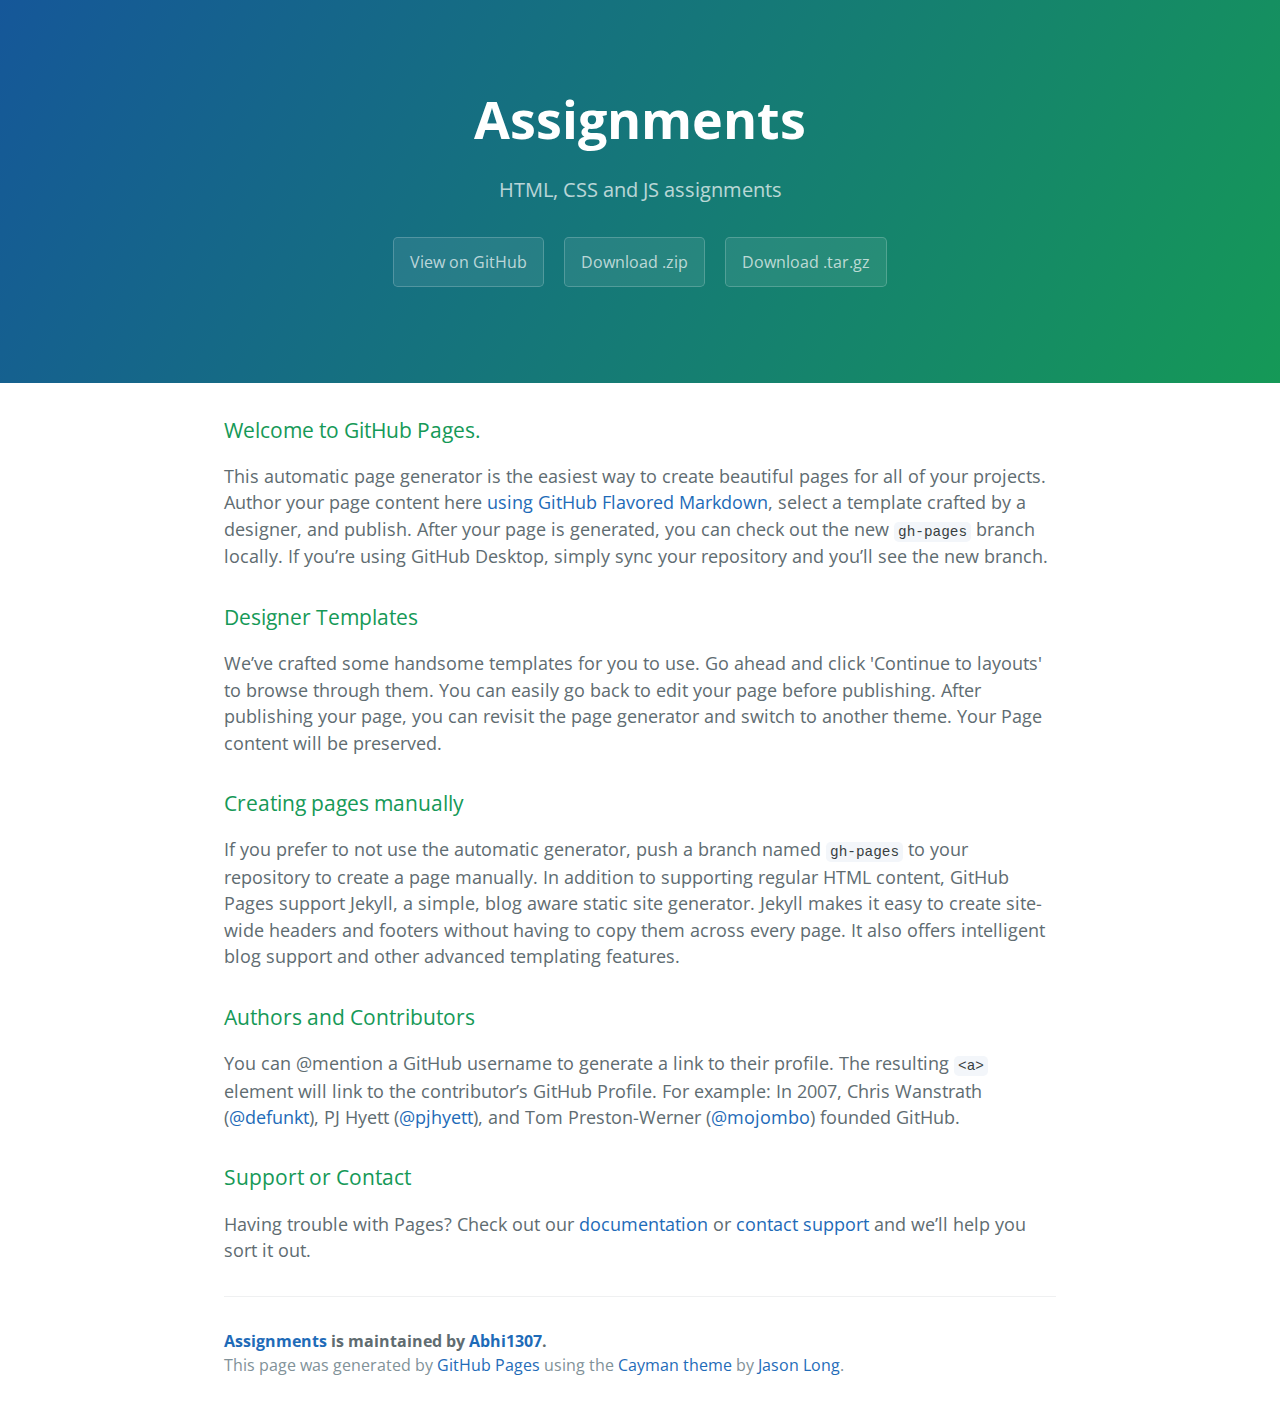
<file: index.html>
<!DOCTYPE html>
<html lang="en-us">
  <head>
    <meta charset="UTF-8">
    <title>Assignments by Abhi1307</title>
    <meta name="viewport" content="width=device-width, initial-scale=1">
    <link rel="stylesheet" type="text/css" href="stylesheets/normalize.css" media="screen">
    <link href='https://fonts.googleapis.com/css?family=Open+Sans:400,700' rel='stylesheet' type='text/css'>
    <link rel="stylesheet" type="text/css" href="stylesheets/stylesheet.css" media="screen">
    <link rel="stylesheet" type="text/css" href="stylesheets/github-light.css" media="screen">
  </head>
  <body>
    <section class="page-header">
      <h1 class="project-name">Assignments</h1>
      <h2 class="project-tagline">HTML, CSS and JS assignments</h2>
      <a href="https://github.com/Abhi1307/Assignments" class="btn">View on GitHub</a>
      <a href="https://github.com/Abhi1307/Assignments/zipball/master" class="btn">Download .zip</a>
      <a href="https://github.com/Abhi1307/Assignments/tarball/master" class="btn">Download .tar.gz</a>
    </section>

    <section class="main-content">
      <h3>
<a id="welcome-to-github-pages" class="anchor" href="#welcome-to-github-pages" aria-hidden="true"><span aria-hidden="true" class="octicon octicon-link"></span></a>Welcome to GitHub Pages.</h3>

<p>This automatic page generator is the easiest way to create beautiful pages for all of your projects. Author your page content here <a href="https://guides.github.com/features/mastering-markdown/">using GitHub Flavored Markdown</a>, select a template crafted by a designer, and publish. After your page is generated, you can check out the new <code>gh-pages</code> branch locally. If you’re using GitHub Desktop, simply sync your repository and you’ll see the new branch.</p>

<h3>
<a id="designer-templates" class="anchor" href="#designer-templates" aria-hidden="true"><span aria-hidden="true" class="octicon octicon-link"></span></a>Designer Templates</h3>

<p>We’ve crafted some handsome templates for you to use. Go ahead and click 'Continue to layouts' to browse through them. You can easily go back to edit your page before publishing. After publishing your page, you can revisit the page generator and switch to another theme. Your Page content will be preserved.</p>

<h3>
<a id="creating-pages-manually" class="anchor" href="#creating-pages-manually" aria-hidden="true"><span aria-hidden="true" class="octicon octicon-link"></span></a>Creating pages manually</h3>

<p>If you prefer to not use the automatic generator, push a branch named <code>gh-pages</code> to your repository to create a page manually. In addition to supporting regular HTML content, GitHub Pages support Jekyll, a simple, blog aware static site generator. Jekyll makes it easy to create site-wide headers and footers without having to copy them across every page. It also offers intelligent blog support and other advanced templating features.</p>

<h3>
<a id="authors-and-contributors" class="anchor" href="#authors-and-contributors" aria-hidden="true"><span aria-hidden="true" class="octicon octicon-link"></span></a>Authors and Contributors</h3>

<p>You can @mention a GitHub username to generate a link to their profile. The resulting <code>&lt;a&gt;</code> element will link to the contributor’s GitHub Profile. For example: In 2007, Chris Wanstrath (<a href="https://github.com/defunkt" class="user-mention">@defunkt</a>), PJ Hyett (<a href="https://github.com/pjhyett" class="user-mention">@pjhyett</a>), and Tom Preston-Werner (<a href="https://github.com/mojombo" class="user-mention">@mojombo</a>) founded GitHub.</p>

<h3>
<a id="support-or-contact" class="anchor" href="#support-or-contact" aria-hidden="true"><span aria-hidden="true" class="octicon octicon-link"></span></a>Support or Contact</h3>

<p>Having trouble with Pages? Check out our <a href="https://help.github.com/pages">documentation</a> or <a href="https://github.com/contact">contact support</a> and we’ll help you sort it out.</p>

      <footer class="site-footer">
        <span class="site-footer-owner"><a href="https://github.com/Abhi1307/Assignments">Assignments</a> is maintained by <a href="https://github.com/Abhi1307">Abhi1307</a>.</span>

        <span class="site-footer-credits">This page was generated by <a href="https://pages.github.com">GitHub Pages</a> using the <a href="https://github.com/jasonlong/cayman-theme">Cayman theme</a> by <a href="https://twitter.com/jasonlong">Jason Long</a>.</span>
      </footer>

    </section>

  
  </body>
</html>
</file>
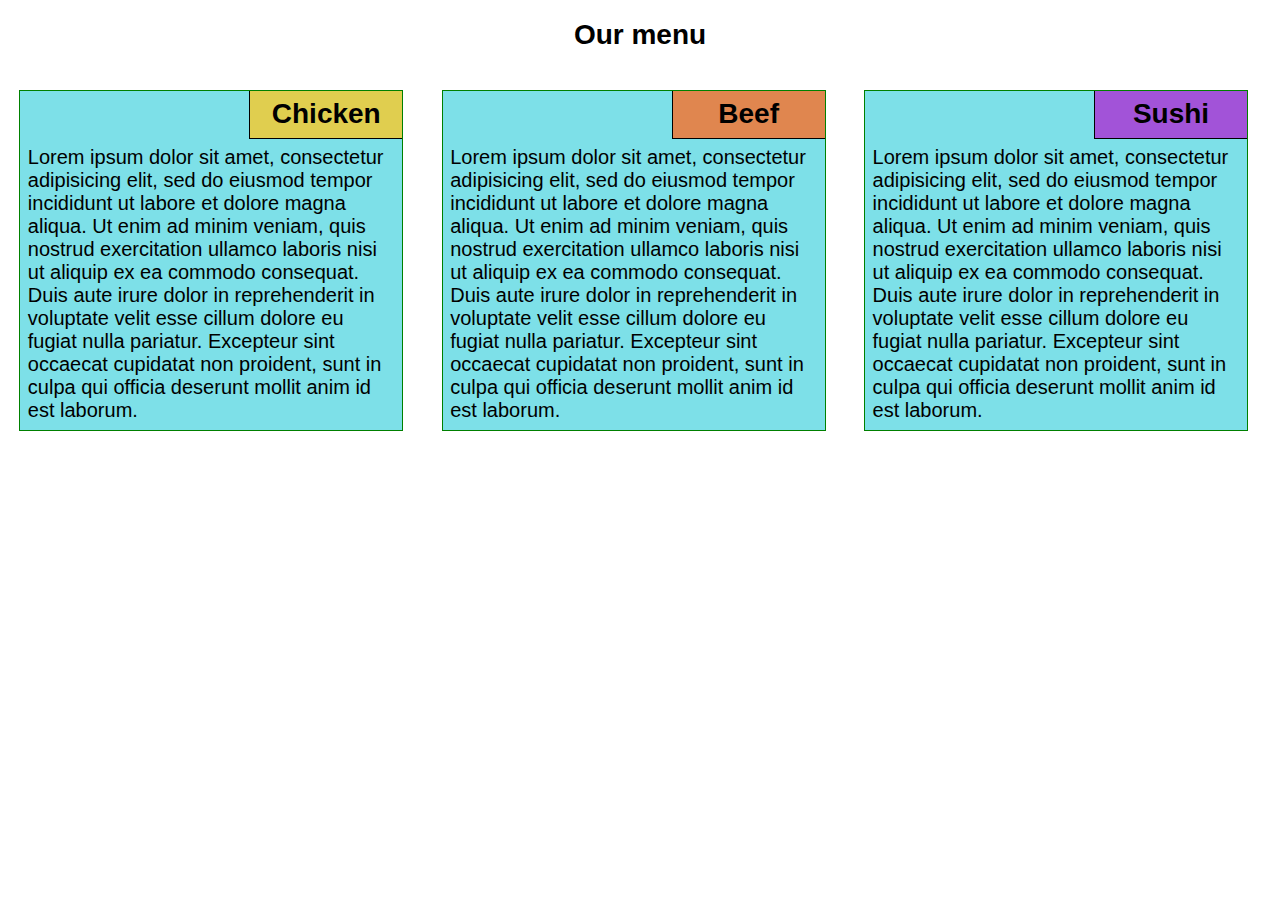
<file: module2-solution/index.html>
<!DOCTYPE html>
<html>
<head>
<meta charset="utf-8">
<meta name="viewport" content="width=device-width initial-scale=1">
<title>Module2-Solution</title>
<link rel="stylesheet" href="css/styles.css"></script>
</head>
<body>
<div class="row">
  <h1>Our menu</h1>
  <section class="col-lg-4 col-md-6 col-sm-12"><p class="sectionTitle" id="sec1">Chicken</p><p>Lorem ipsum dolor sit amet, consectetur adipisicing elit, sed do eiusmod tempor incididunt ut labore et dolore magna aliqua. Ut enim ad minim veniam, quis nostrud exercitation ullamco laboris nisi ut aliquip ex ea commodo consequat. Duis aute irure dolor in reprehenderit in voluptate velit esse cillum dolore eu fugiat nulla pariatur. Excepteur sint occaecat cupidatat non proident, sunt in culpa qui officia deserunt mollit anim id est laborum.</p></section>
  <section class="col-lg-4 col-md-6 col-sm-12"><p class="sectionTitle" id="sec2">Beef</p><p>Lorem ipsum dolor sit amet, consectetur adipisicing elit, sed do eiusmod tempor incididunt ut labore et dolore magna aliqua. Ut enim ad minim veniam, quis nostrud exercitation ullamco laboris nisi ut aliquip ex ea commodo consequat. Duis aute irure dolor in reprehenderit in voluptate velit esse cillum dolore eu fugiat nulla pariatur. Excepteur sint occaecat cupidatat non proident, sunt in culpa qui officia deserunt mollit anim id est laborum.</p></section>
  <section class="col-lg-4 col-md-12 col-sm-12"><p class="sectionTitle" id="sec3">Sushi</p><p>Lorem ipsum dolor sit amet, consectetur adipisicing elit, sed do eiusmod tempor incididunt ut labore et dolore magna aliqua. Ut enim ad minim veniam, quis nostrud exercitation ullamco laboris nisi ut aliquip ex ea commodo consequat. Duis aute irure dolor in reprehenderit in voluptate velit esse cillum dolore eu fugiat nulla pariatur. Excepteur sint occaecat cupidatat non proident, sunt in culpa qui officia deserunt mollit anim id est laborum.</p></section>
</div>

</body>
</html>
</file>
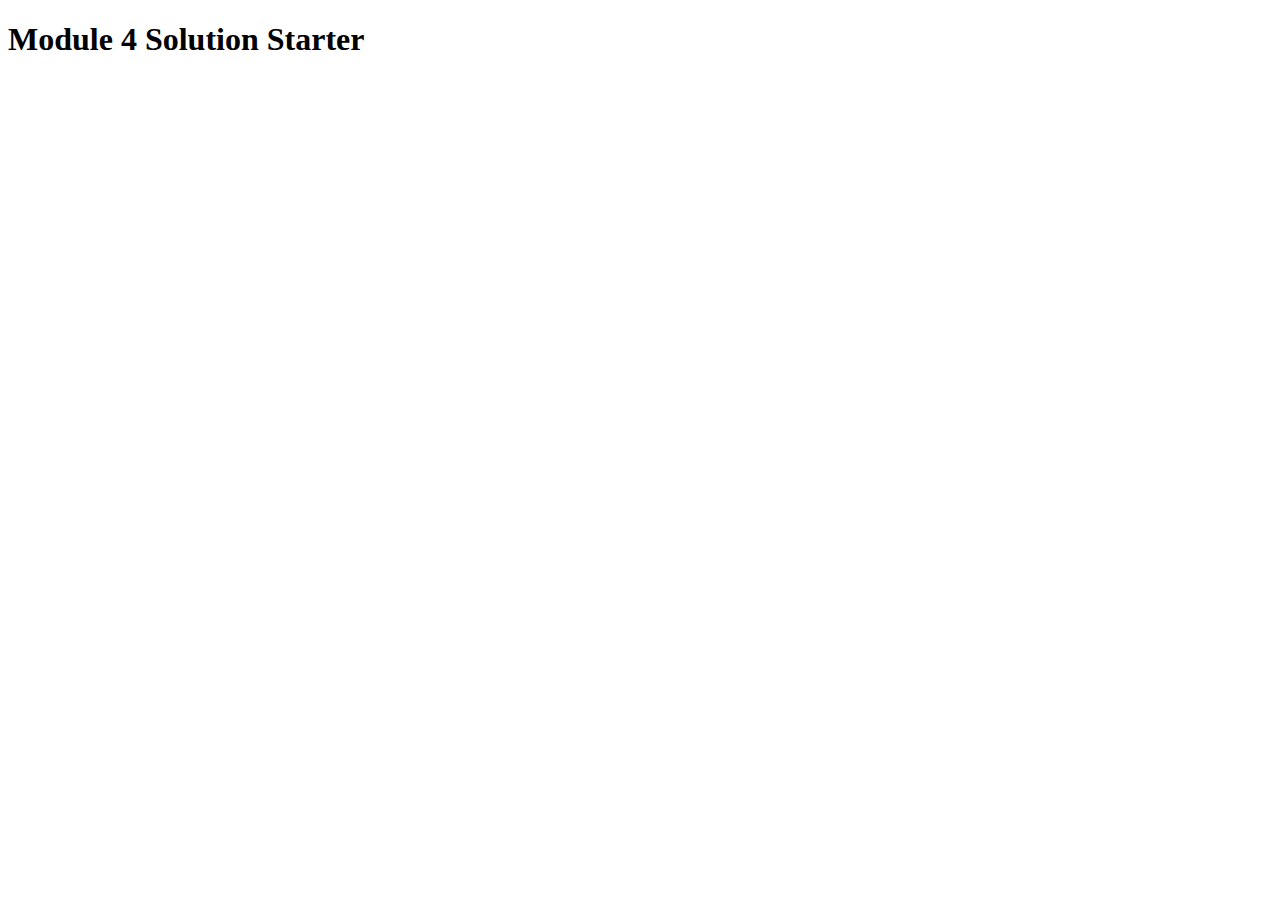
<file: module4-solution/index.html>
<!DOCTYPE html>
<html>
<head>
  <meta charset="utf-8">
  <title>Module 4 Solution Starter</title>
  <script>
    var names = []; // DO NOT REMOVE
  </script>
  <script src="SpeakHello.js"></script>
  <script src="SpeakGoodBye.js"></script>
  <script src="script.js"></script>
</head>
<body>
  <h1>Module 4 Solution Starter</h1>
</body>
</html>
</file>
<file: stylesheets/stylesheet.css>
* {
  box-sizing: border-box; }

body {
  padding: 0;
  margin: 0;
  font-family: "Open Sans", "Helvetica Neue", Helvetica, Arial, sans-serif;
  font-size: 16px;
  line-height: 1.5;
  color: #606c71; }

a {
  color: #1e6bb8;
  text-decoration: none; }
  a:hover {
    text-decoration: underline; }

.btn {
  display: inline-block;
  margin-bottom: 1rem;
  color: rgba(255, 255, 255, 0.7);
  background-color: rgba(255, 255, 255, 0.08);
  border-color: rgba(255, 255, 255, 0.2);
  border-style: solid;
  border-width: 1px;
  border-radius: 0.3rem;
  transition: color 0.2s, background-color 0.2s, border-color 0.2s; }
  .btn + .btn {
    margin-left: 1rem; }

.btn:hover {
  color: rgba(255, 255, 255, 0.8);
  text-decoration: none;
  background-color: rgba(255, 255, 255, 0.2);
  border-color: rgba(255, 255, 255, 0.3); }

@media screen and (min-width: 64em) {
  .btn {
    padding: 0.75rem 1rem; } }

@media screen and (min-width: 42em) and (max-width: 64em) {
  .btn {
    padding: 0.6rem 0.9rem;
    font-size: 0.9rem; } }

@media screen and (max-width: 42em) {
  .btn {
    display: block;
    width: 100%;
    padding: 0.75rem;
    font-size: 0.9rem; }
    .btn + .btn {
      margin-top: 1rem;
      margin-left: 0; } }

.page-header {
  color: #fff;
  text-align: center;
  background-color: #159957;
  background-image: linear-gradient(120deg, #155799, #159957); }

@media screen and (min-width: 64em) {
  .page-header {
    padding: 5rem 6rem; } }

@media screen and (min-width: 42em) and (max-width: 64em) {
  .page-header {
    padding: 3rem 4rem; } }

@media screen and (max-width: 42em) {
  .page-header {
    padding: 2rem 1rem; } }

.project-name {
  margin-top: 0;
  margin-bottom: 0.1rem; }

@media screen and (min-width: 64em) {
  .project-name {
    font-size: 3.25rem; } }

@media screen and (min-width: 42em) and (max-width: 64em) {
  .project-name {
    font-size: 2.25rem; } }

@media screen and (max-width: 42em) {
  .project-name {
    font-size: 1.75rem; } }

.project-tagline {
  margin-bottom: 2rem;
  font-weight: normal;
  opacity: 0.7; }

@media screen and (min-width: 64em) {
  .project-tagline {
    font-size: 1.25rem; } }

@media screen and (min-width: 42em) and (max-width: 64em) {
  .project-tagline {
    font-size: 1.15rem; } }

@media screen and (max-width: 42em) {
  .project-tagline {
    font-size: 1rem; } }

.main-content :first-child {
  margin-top: 0; }
.main-content img {
  max-width: 100%; }
.main-content h1, .main-content h2, .main-content h3, .main-content h4, .main-content h5, .main-content h6 {
  margin-top: 2rem;
  margin-bottom: 1rem;
  font-weight: normal;
  color: #159957; }
.main-content p {
  margin-bottom: 1em; }
.main-content code {
  padding: 2px 4px;
  font-family: Consolas, "Liberation Mono", Menlo, Courier, monospace;
  font-size: 0.9rem;
  color: #383e41;
  background-color: #f3f6fa;
  border-radius: 0.3rem; }
.main-content pre {
  padding: 0.8rem;
  margin-top: 0;
  margin-bottom: 1rem;
  font: 1rem Consolas, "Liberation Mono", Menlo, Courier, monospace;
  color: #567482;
  word-wrap: normal;
  background-color: #f3f6fa;
  border: solid 1px #dce6f0;
  border-radius: 0.3rem; }
  .main-content pre > code {
    padding: 0;
    margin: 0;
    font-size: 0.9rem;
    color: #567482;
    word-break: normal;
    white-space: pre;
    background: transparent;
    border: 0; }
.main-content .highlight {
  margin-bottom: 1rem; }
  .main-content .highlight pre {
    margin-bottom: 0;
    word-break: normal; }
.main-content .highlight pre, .main-content pre {
  padding: 0.8rem;
  overflow: auto;
  font-size: 0.9rem;
  line-height: 1.45;
  border-radius: 0.3rem; }
.main-content pre code, .main-content pre tt {
  display: inline;
  max-width: initial;
  padding: 0;
  margin: 0;
  overflow: initial;
  line-height: inherit;
  word-wrap: normal;
  background-color: transparent;
  border: 0; }
  .main-content pre code:before, .main-content pre code:after, .main-content pre tt:before, .main-content pre tt:after {
    content: normal; }
.main-content ul, .main-content ol {
  margin-top: 0; }
.main-content blockquote {
  padding: 0 1rem;
  margin-left: 0;
  color: #819198;
  border-left: 0.3rem solid #dce6f0; }
  .main-content blockquote > :first-child {
    margin-top: 0; }
  .main-content blockquote > :last-child {
    margin-bottom: 0; }
.main-content table {
  display: block;
  width: 100%;
  overflow: auto;
  word-break: normal;
  word-break: keep-all; }
  .main-content table th {
    font-weight: bold; }
  .main-content table th, .main-content table td {
    padding: 0.5rem 1rem;
    border: 1px solid #e9ebec; }
.main-content dl {
  padding: 0; }
  .main-content dl dt {
    padding: 0;
    margin-top: 1rem;
    font-size: 1rem;
    font-weight: bold; }
  .main-content dl dd {
    padding: 0;
    margin-bottom: 1rem; }
.main-content hr {
  height: 2px;
  padding: 0;
  margin: 1rem 0;
  background-color: #eff0f1;
  border: 0; }

@media screen and (min-width: 64em) {
  .main-content {
    max-width: 64rem;
    padding: 2rem 6rem;
    margin: 0 auto;
    font-size: 1.1rem; } }

@media screen and (min-width: 42em) and (max-width: 64em) {
  .main-content {
    padding: 2rem 4rem;
    font-size: 1.1rem; } }

@media screen and (max-width: 42em) {
  .main-content {
    padding: 2rem 1rem;
    font-size: 1rem; } }

.site-footer {
  padding-top: 2rem;
  margin-top: 2rem;
  border-top: solid 1px #eff0f1; }

.site-footer-owner {
  display: block;
  font-weight: bold; }

.site-footer-credits {
  color: #819198; }

@media screen and (min-width: 64em) {
  .site-footer {
    font-size: 1rem; } }

@media screen and (min-width: 42em) and (max-width: 64em) {
  .site-footer {
    font-size: 1rem; } }

@media screen and (max-width: 42em) {
  .site-footer {
    font-size: 0.9rem; } }
</file>
<file: stylesheets/github-light.css>
/*
The MIT License (MIT)

Copyright (c) 2016 GitHub, Inc.

Permission is hereby granted, free of charge, to any person obtaining a copy
of this software and associated documentation files (the "Software"), to deal
in the Software without restriction, including without limitation the rights
to use, copy, modify, merge, publish, distribute, sublicense, and/or sell
copies of the Software, and to permit persons to whom the Software is
furnished to do so, subject to the following conditions:

The above copyright notice and this permission notice shall be included in all
copies or substantial portions of the Software.

THE SOFTWARE IS PROVIDED "AS IS", WITHOUT WARRANTY OF ANY KIND, EXPRESS OR
IMPLIED, INCLUDING BUT NOT LIMITED TO THE WARRANTIES OF MERCHANTABILITY,
FITNESS FOR A PARTICULAR PURPOSE AND NONINFRINGEMENT. IN NO EVENT SHALL THE
AUTHORS OR COPYRIGHT HOLDERS BE LIABLE FOR ANY CLAIM, DAMAGES OR OTHER
LIABILITY, WHETHER IN AN ACTION OF CONTRACT, TORT OR OTHERWISE, ARISING FROM,
OUT OF OR IN CONNECTION WITH THE SOFTWARE OR THE USE OR OTHER DEALINGS IN THE
SOFTWARE.

*/

.pl-c /* comment */ {
  color: #969896;
}

.pl-c1 /* constant, variable.other.constant, support, meta.property-name, support.constant, support.variable, meta.module-reference, markup.raw, meta.diff.header */,
.pl-s .pl-v /* string variable */ {
  color: #0086b3;
}

.pl-e /* entity */,
.pl-en /* entity.name */ {
  color: #795da3;
}

.pl-smi /* variable.parameter.function, storage.modifier.package, storage.modifier.import, storage.type.java, variable.other */,
.pl-s .pl-s1 /* string source */ {
  color: #333;
}

.pl-ent /* entity.name.tag */ {
  color: #63a35c;
}

.pl-k /* keyword, storage, storage.type */ {
  color: #a71d5d;
}

.pl-s /* string */,
.pl-pds /* punctuation.definition.string, string.regexp.character-class */,
.pl-s .pl-pse .pl-s1 /* string punctuation.section.embedded source */,
.pl-sr /* string.regexp */,
.pl-sr .pl-cce /* string.regexp constant.character.escape */,
.pl-sr .pl-sre /* string.regexp source.ruby.embedded */,
.pl-sr .pl-sra /* string.regexp string.regexp.arbitrary-repitition */ {
  color: #183691;
}

.pl-v /* variable */ {
  color: #ed6a43;
}

.pl-id /* invalid.deprecated */ {
  color: #b52a1d;
}

.pl-ii /* invalid.illegal */ {
  color: #f8f8f8;
  background-color: #b52a1d;
}

.pl-sr .pl-cce /* string.regexp constant.character.escape */ {
  font-weight: bold;
  color: #63a35c;
}

.pl-ml /* markup.list */ {
  color: #693a17;
}

.pl-mh /* markup.heading */,
.pl-mh .pl-en /* markup.heading entity.name */,
.pl-ms /* meta.separator */ {
  font-weight: bold;
  color: #1d3e81;
}

.pl-mq /* markup.quote */ {
  color: #008080;
}

.pl-mi /* markup.italic */ {
  font-style: italic;
  color: #333;
}

.pl-mb /* markup.bold */ {
  font-weight: bold;
  color: #333;
}

.pl-md /* markup.deleted, meta.diff.header.from-file */ {
  color: #bd2c00;
  background-color: #ffecec;
}

.pl-mi1 /* markup.inserted, meta.diff.header.to-file */ {
  color: #55a532;
  background-color: #eaffea;
}

.pl-mdr /* meta.diff.range */ {
  font-weight: bold;
  color: #795da3;
}

.pl-mo /* meta.output */ {
  color: #1d3e81;
}
</file>
<file: module2-solution/css/styles.css>
/********** Base styles **********/
* {
  box-sizing: border-box;
  margin: 0;
  padding: 0;
  font-family: Arial, serif;
  color: black;
}
h1 {
  margin: 1.5%;
  font-size: 175%;
  text-align: center;
}
section {
  font-size: 125%;
  border: 1px solid black;
  background-color: #7DE0E8;
  width: 100%;
  margin: 1.5%;
}
p {
  padding: 2%;
}
.sectionTitle{
  border-left: 1px solid black;
  border-bottom: 1px solid black;
  width: 40%;
  font-size: 140%;
  font-weight: bold;
  text-align: center;
  position: relative;
  left: 60%;
}
#sec1{
  background-color: #E0CE4F;
}
#sec2{
  background-color: #E0864F;
}
#sec3{
  background-color: #A253D8;
}

/* Simple Responsive Framework. */
.row {
  width: 100%;
}

/********** Large devices only **********/
@media (min-width: 992px) {
  .col-lg-4 {
    float: left;
    border: 1px solid green;
    width: 30%;
  }
}

/********** Medium devices only **********/
@media (min-width: 768px) and (max-width: 991px) {
  .col-md-6, .col-md-12 {
    float: left;
    border: 1px solid green;
  }
  .col-md-6 {
    width: 47%;
  }
  .col-md-12 {
    width: 97%;
  }
}
@media (max-width: 767px) {
  .col-sm-12 {
    float: left;
    border: 1px solid green;
    width: 97%;
  }
}
</file>
